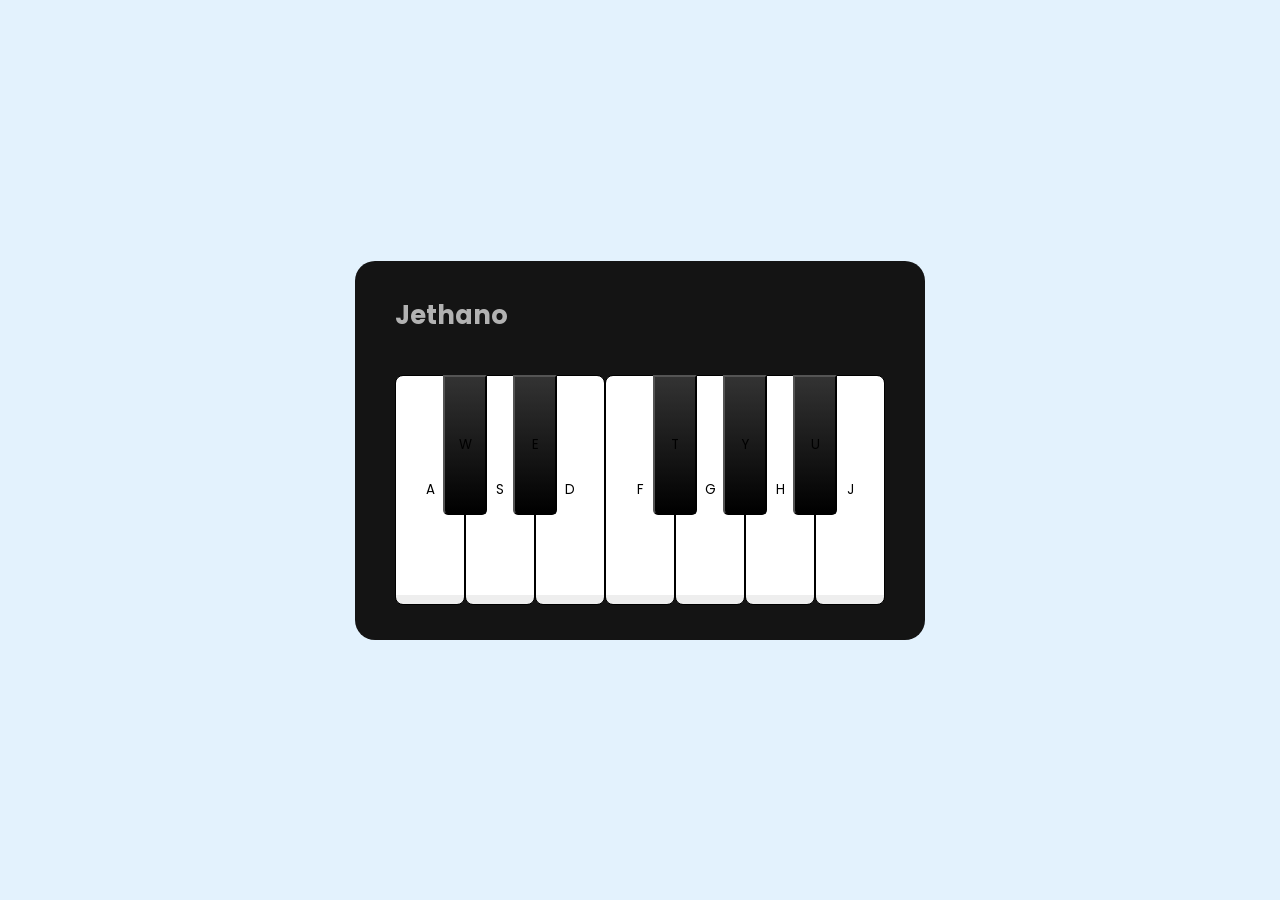
<file: index.html>
<!DOCTYPE html>
<html lang="en" dir="ltr">
  <head>
    <meta charset="utf-8">
    <title>Jethano</title>
    <link rel="stylesheet" href="style.css">
    <meta name="viewport" content="width=device-width, initial-scale=1.0">
    <script src="index.js" defer></script>
  </head>
  <body>
  
    <div class="wrapper">
      <header>
        <h2>Jethano</h2>
    
      </header>
      <ul class="piano-keys">
        <button class="key white a">a</button>
        <button class="key black w">w</button>
        <button class="key white s">s</button>
        <button class="key black e">e</button>
        <button class="key white d">d</button>
        <button class="key white f">f</button>
        <button class="key black t">t</button>
        <button class="key white g">g</button>
        <button class="key black y">y</button>
        <button class="key white h">h</button>
        <button class="key black u">u</button>
        <button class="key white j">j</button>
      
      </ul>
    </div>
  </body>
</html>
</file>
<file: style.css>
/* Import Google font - Poppins */
@import url('https://fonts.googleapis.com/css2?family=Poppins:wght@400;500;600&display=swap');
* {
  margin: 0;
  padding: 0;
  box-sizing: border-box;
  font-family: 'Poppins', sans-serif;
}
body {
  display: flex;
  align-items: center;
  justify-content: center;
  min-height: 100vh;
  background: #E3F2FD;
}
.wrapper {
  padding: 35px 40px;
  border-radius: 20px;
  background: #141414;
}
.wrapper header {
  display: flex;
  color: #B2B2B2;
  align-items: center;
  justify-content: space-between;
}
header h2 {
  font-size: 1.6rem;
}
header .column {
  display: flex;
  align-items: center;
}
header span {
  font-weight: 500;
  margin-right: 15px;
  font-size: 1.19rem;
}
header input {
  outline: none;
  border-radius: 30px;
}
.keys-checkbox input {
  height: 30px;
  width: 60px;
  cursor: pointer;
  appearance: none;
  position: relative;
  background: #4B4B4B
}
.keys-checkbox input::before {
  content: "";
  position: absolute;
  top: 50%;
  left: 5px;
  width: 20px;
  height: 20px;
  border-radius: 50%;
  background: #8c8c8c;
  transform: translateY(-50%);
  transition: all 0.3s ease;
}
.keys-checkbox input:checked::before {
  left: 35px;
  background: #fff;
}
.piano-keys {
  display: flex;
  list-style: none;
  margin-top: 40px;
}
.piano-keys .key {
  cursor: pointer;
  user-select: none;
  position: relative;
  text-transform: uppercase;
}
.piano-keys .black {
  z-index: 2;
  width: 44px;
  height: 140px;
  margin: 0 -22px 0 -22px;
  border-radius: 0 0 5px 5px;
  background: linear-gradient(#333, #000);
}
.piano-keys .black.active {
  box-shadow: inset -5px -10px 10px rgba(255,255,255,0.1);
  background:linear-gradient(to bottom, #000, #434343);
}
.piano-keys .white {
  height: 230px;
  width: 70px;
  border-radius: 8px;
  border: 1px solid #000;
  background: linear-gradient(#fff 96%, #eee 4%);
}
.piano-keys .white.active {
  box-shadow: inset -5px 5px 20px rgba(0,0,0,0.2);
  background:linear-gradient(to bottom, #fff 0%, #eee 100%);
}
.piano-keys .key span {
  position: absolute;
  bottom: 20px;
  width: 100%;
  color: #A2A2A2;
  font-size: 1.13rem;
  text-align: center;
}
.piano-keys .key.hide span {
  display: none;
}
.piano-keys .black span {
  bottom: 13px;
  color: #888888;
}

@media screen and (max-width: 815px) {
  .wrapper {
    padding: 25px;
  }
  header {
    flex-direction: column;
  }
  header :where(h2, .column) {
    margin-bottom: 13px;
  }
  .volume-slider input {
    max-width: 100px;
  }
  .piano-keys {
    margin-top: 20px;
  }
  .piano-keys .key:where(:nth-child(9), :nth-child(10)) {
    display: none;
  }
  .piano-keys .black {
    height: 100px;
    width: 40px;
    margin: 0 -20px 0 -20px;
  }
  .piano-keys .white {
    height: 180px;
    width: 60px;
  }
}

@media screen and (max-width: 615px) {
  .piano-keys .key:nth-child(13),
  .piano-keys .key:nth-child(14),
  .piano-keys .key:nth-child(15),
  .piano-keys .key:nth-child(16),
  .piano-keys .key :nth-child(17) {
    display: none;
  }
  .piano-keys .white {
    width: 50px;
  }
}
</file>
